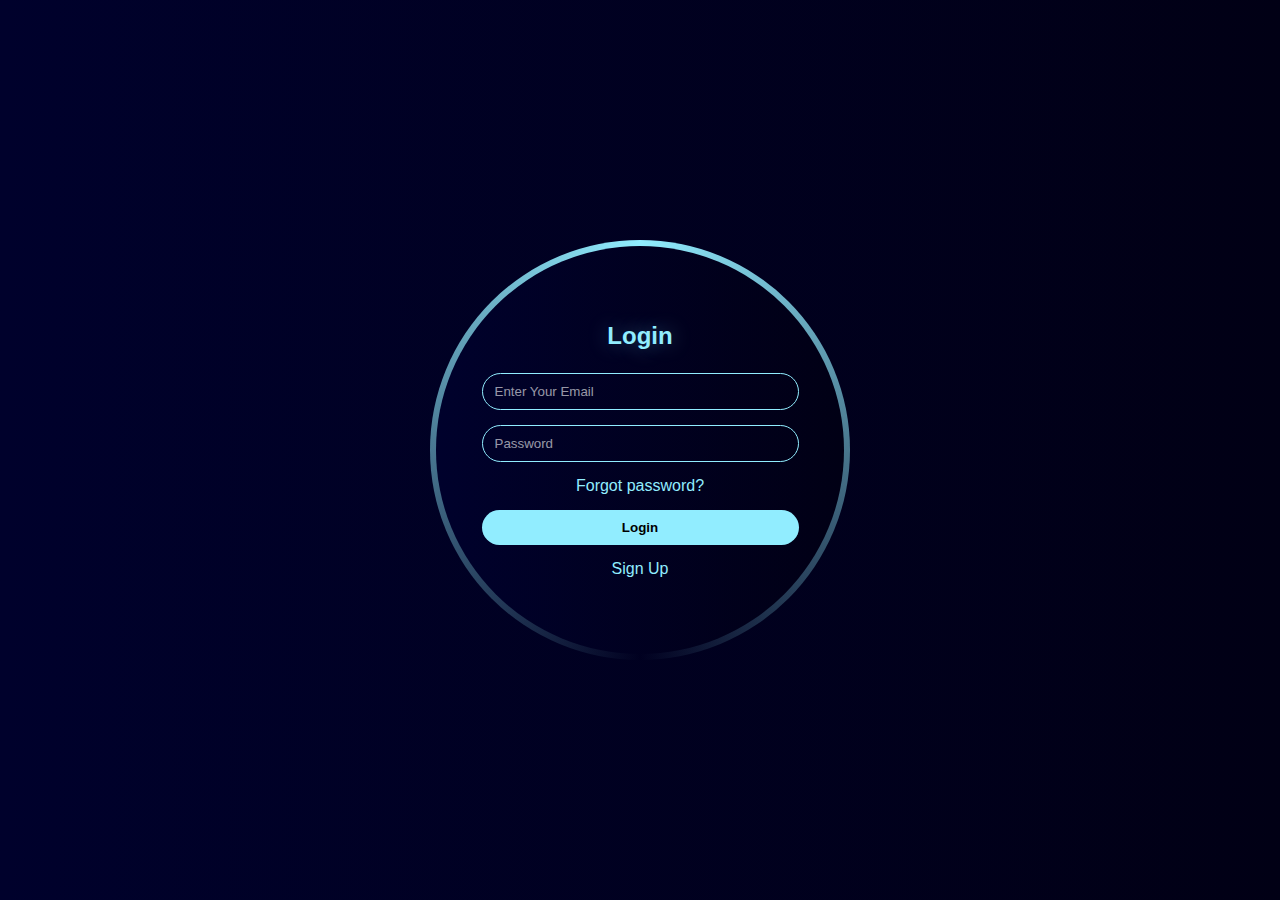
<file: login.html>
<!DOCTYPE html>
<html lang="en">
<head>
    <meta charset="UTF-8">
    <meta name="viewport" content="width=device-width, initial-scale=1.0">
    <title>Sign Up</title>
    <link rel="stylesheet" href="style.css">
</head>
<body class="sign-up-body">

    <div class="circle-border">
        <form class="sign-up-form">
            <h2 class="sign-up">Login</h2>
            <input class="form-input" type="email" placeholder="Enter Your Email">
            <input class="form-input" type="password" placeholder="Password">
            <a class="forgot-p" href="">Forgot password?</a>

            <button class="form-btn">Login</button>
            <p>
                <a href="./sign-up.html">Sign Up</a>
            </p>
        </form>
    </div>

</body>
</html>
</file>
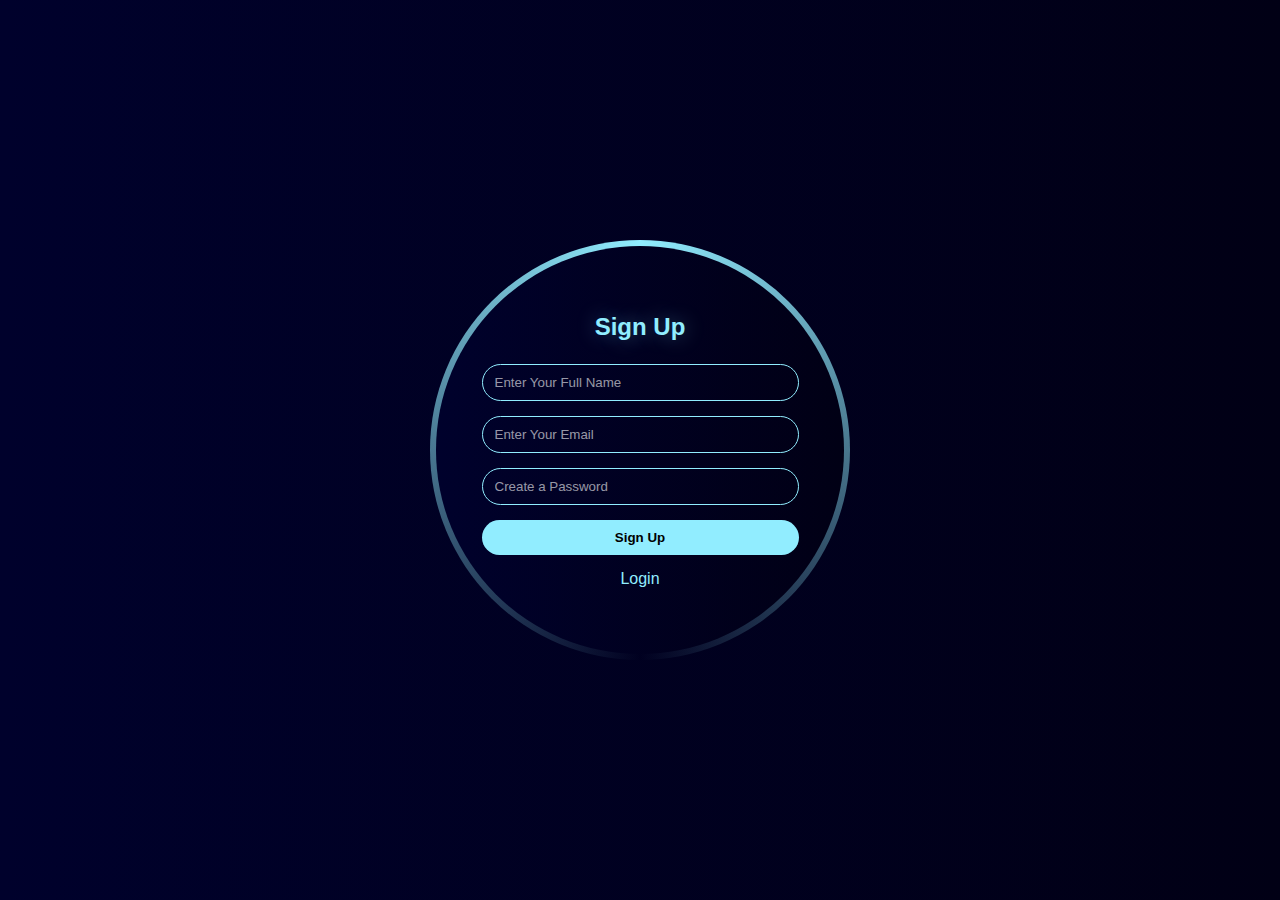
<file: sign-up.html>
<!DOCTYPE html>
<html lang="en">
<head>
    <meta charset="UTF-8">
    <meta name="viewport" content="width=device-width, initial-scale=1.0">
    <title>Sign Up</title>
    <link rel="stylesheet" href="style.css">
</head>
<body class="sign-up-body">

    <div class="circle-border">
        <form class="sign-up-form">
            <h2 class="sign-up">Sign Up</h2>

            <input class="form-input" type="text" placeholder="Enter Your Full Name">
            <input class="form-input" type="email" placeholder="Enter Your Email">
            <input class="form-input" type="password" placeholder="Create a Password">

            <button class="form-btn">Sign Up</button>
            <p>
                <a href="./login.html">Login</a>
            </p>
        </form>
    </div>

</body>
</html>
</file>
<file: style.css>
* {
    margin: 0;
    padding: 0;
    box-sizing: border-box;
    font-family: 'Franklin Gothic Medium', Arial, sans-serif;
}

body {
    background: linear-gradient(to right, rgb(0, 1, 44), rgb(1, 0, 21));
}

/* HEADER SECTION */
button {
    transition: 0.4s ease;
}

button:hover {
    box-shadow: 0 4px 12px rgba(145, 237, 255, 0.6);
    transform: translateY(-2px);
}

header nav h2 {
    color: rgb(145, 237, 255);
    text-shadow: 0 0 100px rgba(145, 237, 255, 0.3);
}

header nav {
    display: flex;
    justify-content: space-between;
    align-items: center;
    padding: 10px 0;
    position: sticky;
    top: 0;
}

header nav ul {
    display: flex;
    align-items: center;
    flex-wrap: wrap;
    list-style-type: none;
    gap: 20px;
    margin: 0;
}

header nav ul li {
    padding: 10px;
    border: 2px solid transparent;
    border-radius: 20px;
    transition: 0.4s ease;
}

header nav ul li:hover {
    border: 2px solid rgb(145, 237, 255);
    box-shadow: 0 0 30px rgba(145, 237, 255, 0.3);
}

header nav ul li a {
    text-decoration: none;
    color: rgb(145, 237, 255);
}

header nav ul li a:hover {
    color: rgb(99, 190, 209);
}

header nav div {
    display: flex;
    gap: 20px;
}

header nav div button {
    border-radius: 20px;
    padding: 10px 16px;
    background: transparent;
    border: 2px solid rgb(145, 237, 255);
    box-shadow: 0 0 30px rgba(145, 237, 255, 0.3);
}

header nav div button a {
    text-decoration: none;
    color: rgb(145, 237, 255);
}

header nav div button a:hover {
    color: rgb(99, 190, 209);
}

.quizz-body {
    background: linear-gradient(to right, rgb(0, 1, 44), rgb(1, 0, 21));
}

.quiz-wrapper {
    min-height: calc(100vh - 80px);
    display: flex;
    justify-content: center;
    align-items: center;
}

.quiz-container {
    display: flex;
    align-items: center;
    justify-content: space-between;
    gap: 20px;
    width: min(90vw, 520px);
    padding: 16px 18px;
    border-radius: 20px;
    border: 2px solid rgb(145, 237, 255);
    box-shadow: 0 0 30px rgba(145, 237, 255, 0.3);
    color: rgb(145, 237, 255);
}

.start-btn,
.next-btn {
    padding: 12px 20px;
    border-radius: 20px;
    border: none;
    background-color: rgb(145, 237, 255);
    cursor: pointer;
    font-size: 16px;
}

/* ✅ SUBJECT DROPDOWN CSS START (ADDED) */
.subject-row {
    display: flex;
    flex-direction: column;
    gap: 6px;
    margin-top: 10px;
}

.subject-row label {
    color: rgba(145, 237, 255, 0.9);
    font-size: 14px;
}

.subject-select {
    width: 100%;
    max-width: 260px;
    padding: 10px 10px;
    border-radius: 14px;
    border: 1px solid rgba(145, 237, 255, 0.6);
    background: rgba(255, 255, 255, 0.06);
    color: white;
    outline: none;
}

.subject-select option {
    background: rgb(0, 1, 44);
    color: white;

}
/* ✅ SUBJECT DROPDOWN CSS END */


/* SIGN-UP & Login CSS START */

.headerBack {
    position: absolute;
    top: 20px;
    left: 20px;
    z-index: 999;
}

.back {
    margin: 0;
}

.sign-up-body {
    min-height: 100vh;
    display: flex;
    justify-content: center;
    align-items: center;
    background: linear-gradient(to right, rgb(0, 1, 44), rgb(1, 0, 21));
    position: relative;
}

.circle-border {
    position: relative;
    width: min(90vw, 420px);
    height: min(90vw, 420px);
    border-radius: 50%;
    display: flex;
    justify-content: center;
    align-items: center;
}

.circle-border::before {
    content: "";
    position: absolute;
    inset: 0;
    border-radius: 50%;
    background: conic-gradient(rgb(145, 237, 255), transparent, rgb(145, 237, 255));
    animation: rotate 4s linear infinite;
}

.circle-border::after {
    content: "";
    position: absolute;
    inset: 6px;
    border-radius: 50%;
    background: linear-gradient(to right, rgb(0, 1, 44), rgb(1, 0, 21));
}

.sign-up-form {
    position: relative;
    z-index: 1;
    width: 85%;
    display: flex;
    flex-direction: column;
    gap: 15px;
    text-align: center;
    padding: 20px;
}

.sign-up {
    color: rgb(145, 237, 255);
}

.form-input {
    padding: 10px 12px;
    border-radius: 20px;
    border: 1px solid rgb(145, 237, 255);
    background: transparent;
    color: white;
    outline: none;
}

.form-input::placeholder {
    color: rgba(255, 255, 255, 0.6);
}

.form-btn {
    padding: 10px;
    border-radius: 20px;
    border: none;
    background-color: rgb(145, 237, 255);
    font-weight: bold;
    cursor: pointer;
}

.sign-up-form a {
    text-decoration: none;
    color: rgb(145, 237, 255);
}

@keyframes rotate {
    from {
        transform: rotate(0deg);
    }

    to {
        transform: rotate(360deg);
    }
}

@media (max-width: 480px) {
    .circle-border {
        width: 320px;
        height: 320px;
    }
}

/* SIGN-UP & Login CSS END */


/* ABOUT CSS START */

.back a {
    text-decoration: none;
    color: black;
}

.back a:hover {
    box-shadow: 0 4px 12px rgba(145, 237, 255, 0.6);
}

.about-container {
    width: min(90vw, 900px);
    padding: 35px;
    border-radius: 20px;
    border: 2px solid rgb(145, 237, 255);
    box-shadow: 0 0 30px rgba(145, 237, 255, 0.25);
    animation: fadeUp 0.8s ease;
}

.about-wrapper {
    display: flex;
    justify-content: center;
    margin: 5vw 0;
}

.about-text {
    margin-top: 12px;
    color: rgba(255, 255, 255, 0.85);
    font-size: 17px;
    line-height: 1.6;
}

.about-grid {
    margin-top: 25px;
    display: grid;
    grid-template-columns: repeat(2, 1fr);
    gap: 18px;
}

.about-card {
    background: rgba(255, 255, 255, 0.06);
    border: 1px solid rgba(145, 237, 255, 0.35);
    border-radius: 18px;
    padding: 18px;
    transition: 0.35s ease;
    animation: glowIn 0.9s ease;
}

.about-card:hover {
    transform: translateY(-6px);
    box-shadow: 0 0 20px rgba(145, 237, 255, 0.35);
}

.about-card h3,
h2 {
    color: rgb(145, 237, 255);
    margin-bottom: 8px;
    text-shadow: 0 0 20px rgba(145, 237, 255, 0.35);
}

.about-card p {
    color: rgba(255, 255, 255, 0.85);
    line-height: 1.6;
}

.about-list {
    margin-left: 18px;
    color: rgba(255, 255, 255, 0.85);
    line-height: 1.8;
}

.about-footer {
    margin-top: 25px;
    text-align: center;
    color: rgba(145, 237, 255, 0.85);
    font-size: 16px;
    animation: fadeUp 1s ease;
}

/* Responsive */
@media (max-width: 768px) {
    .about-grid {
        grid-template-columns: 1fr;
    }
}

/* Animations */
@keyframes fadeUp {
    from {
        opacity: 0;
        transform: translateY(18px);
    }

    to {
        opacity: 1;
        transform: translateY(0);
    }
}

@keyframes glowIn {
    from {
        opacity: 0;
        transform: scale(0.95);
    }

    to {
        opacity: 1;
        transform: scale(1);
    }
}


/* ABOUT CSS END */

/* Modal */
.quiz-modal {
    position: fixed;
    inset: 0;
    background: rgba(0, 0, 0, 0.65);
    display: flex;
    justify-content: center;
    align-items: center;
    z-index: 999;
}

.quiz-modal-content {
    width: min(92vw, 600px);
    background: linear-gradient(to right, rgb(0, 1, 44), rgb(1, 0, 21));
    border: 2px solid rgb(145, 237, 255);
    box-shadow: 0 0 30px rgba(145, 237, 255, 0.35);
    border-radius: 20px;
    padding: 20px;
    animation: modalPop 0.35s ease;
}

.quiz-modal-header {
    display: flex;
    justify-content: space-between;
    align-items: center;
    color: rgb(145, 237, 255);
    margin-bottom: 12px;
    gap: 10px;
}

.close-btn {
    background: transparent;
    border: none;
    color: rgb(145, 237, 255);
    font-size: 26px;
    cursor: pointer;
}

.quiz-form h2 {
    color: rgb(145, 237, 255);
    margin-bottom: 15px;
}

.option {
    display: flex;
    align-items: center;
    gap: 10px;
    padding: 10px;
    margin-bottom: 10px;
    border: 1px solid rgb(145, 237, 255);
    border-radius: 12px;
    color: white;
    cursor: pointer;
}

.option input {
    accent-color: rgb(145, 237, 255);
}

.hidden {
    display: none;
}

/* Result Box */
.result-box {
    margin-top: 10px;
    text-align: center;
}

.result-title {
    color: rgb(145, 237, 255);
    margin-bottom: 10px;
}

.result-score {
    color: rgba(255, 255, 255, 0.85);
    font-size: 17px;
    margin-bottom: 15px;
}

.result-actions {
    display: flex;
    gap: 12px;
    justify-content: center;
}

/* Animations */
@keyframes modalPop {
    from {
        transform: scale(0.9);
        opacity: 0;
    }

    to {
        transform: scale(1);
        opacity: 1;
    }
}

@media (max-width: 600px) {
    .quiz-container {
        flex-direction: column;
        text-align: center;
    }

    header nav {
        flex-direction: column;
        gap: 10px;
    }

    header nav div {
        flex-wrap: wrap;
        justify-content: center;
    }

    /* ✅ Subject dropdown responsive */
    .subject-select {
        max-width: 100%;
    }
}
</file>
